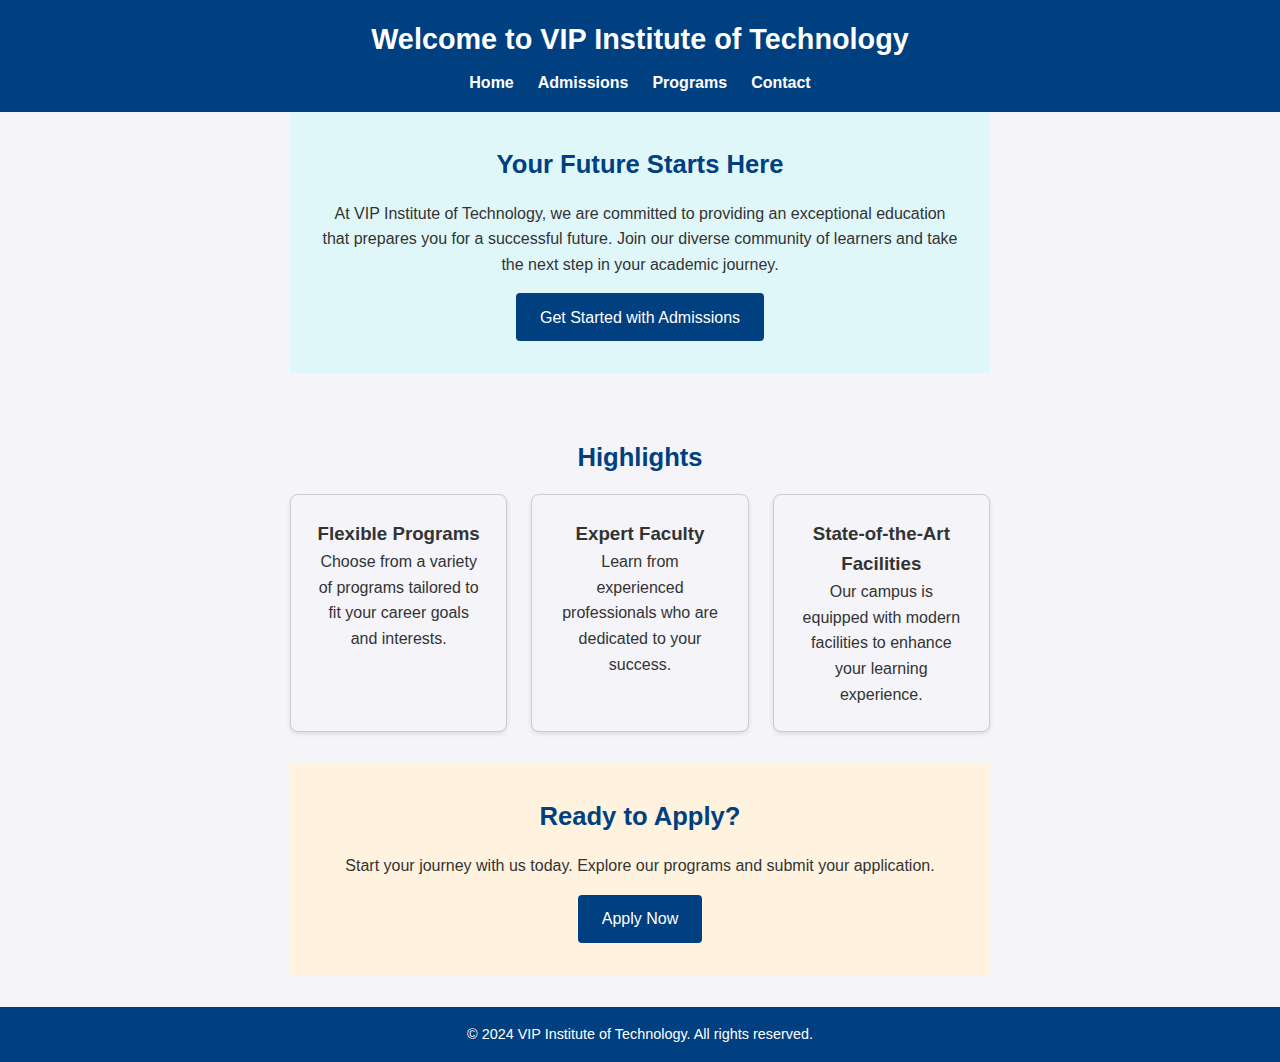
<file: index.html>
<!DOCTYPE html>
<html lang="en">
<head>
    <meta charset="UTF-8">
    <meta name="viewport" content="width=device-width, initial-scale=1.0">
    <title>Welcome to College Name</title>
    <link rel="stylesheet" href="styles.css">
</head>
<body>
    <!-- Header -->
    <header>
        <h1>Welcome to VIP Institute of Technology</h1>
        <button id="nav-toggle">☰ Menu</button>
        <nav>
            <ul>
                <li><a href="index.html">Home</a></li>
                <li><a href="admissions.html">Admissions</a></li>
                <li><a href="programs.html">Programs</a></li>
                <li><a href="contact.html">Contact</a></li>
            </ul>
        </nav>
    </header>

    <!-- Main Section -->
    <main>
        <section class="intro">
            <h2>Your Future Starts Here</h2>
            <p>At VIP Institute of Technology, we are committed to providing an exceptional education that prepares you for a successful future. Join our diverse community of learners and take the next step in your academic journey.</p>
            <a href="admissions.html" class="cta-button">Get Started with Admissions</a>
        </section>

        <section class="highlights">
            <h2>Highlights</h2>
            <div class="highlights-container">
                <div class="highlight-card">
                    <h3>Flexible Programs</h3>
                    <p>Choose from a variety of programs tailored to fit your career goals and interests.</p>
                </div>
                <div class="highlight-card">
                    <h3>Expert Faculty</h3>
                    <p>Learn from experienced professionals who are dedicated to your success.</p>
                </div>
                <div class="highlight-card">
                    <h3>State-of-the-Art Facilities</h3>
                    <p>Our campus is equipped with modern facilities to enhance your learning experience.</p>
                </div>
            </div>
        </section>        

        <section class="call-to-action">
            <h2>Ready to Apply?</h2>
            <p>Start your journey with us today. Explore our programs and submit your application.</p>
            <a href="apply.html" class="cta-button">Apply Now</a>
        </section>
    </main>

    <!-- Footer -->
    <footer>
        <p>© 2024 VIP Institute of Technology. All rights reserved.</p>
    </footer>

    <!-- JavaScript -->
    <script src="script.js"></script>
</body>
</html>
</file>
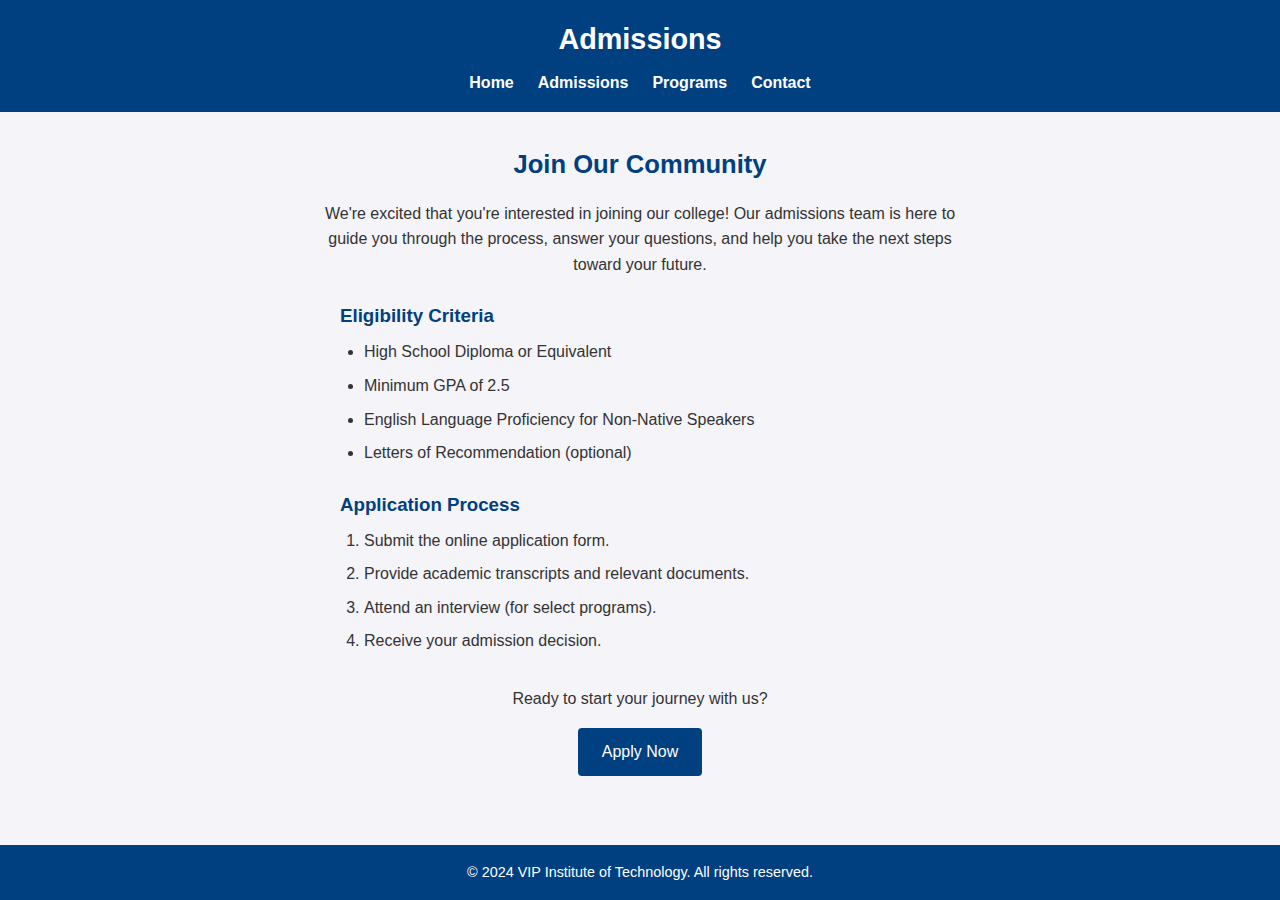
<file: admissions.html>
<!DOCTYPE html>
<html lang="en">
<head>
    <meta charset="UTF-8">
    <meta name="viewport" content="width=device-width, initial-scale=1.0">
    <title>VIP Institute of Technology - Admissions</title>
    <link rel="stylesheet" href="styles.css">
</head>
<body>
    <!-- Header -->
    <header>
        <h1>Admissions</h1>
        <button id="nav-toggle">☰ Menu</button>
        <nav>
            <ul>
                <li><a href="index.html">Home</a></li>
                <li><a href="admissions.html">Admissions</a></li>
                <li><a href="programs.html">Programs</a></li>
                <li><a href="contact.html">Contact</a></li>
            </ul>
        </nav>
    </header>

    <!-- Main Section -->
    <section>
        <h2>Join Our Community</h2>
        <p>We're excited that you're interested in joining our college! Our admissions team is here to guide you through the process, answer your questions, and help you take the next steps toward your future.</p>

        <!-- Admission Criteria -->
        <div class="admission-criteria">
            <h3>Eligibility Criteria</h3>
            <ul>
                <li>High School Diploma or Equivalent</li>
                <li>Minimum GPA of 2.5</li>
                <li>English Language Proficiency for Non-Native Speakers</li>
                <li>Letters of Recommendation (optional)</li>
            </ul>
        </div>

        <!-- Application Process -->
        <div class="application-process">
            <h3>Application Process</h3>
            <ol>
                <li>Submit the online application form.</li>
                <li>Provide academic transcripts and relevant documents.</li>
                <li>Attend an interview (for select programs).</li>
                <li>Receive your admission decision.</li>
            </ol>
        </div>

        <!-- Call to Action -->
        <div class="cta">
            <p>Ready to start your journey with us?</p>
            <a href="apply.html" class="apply-button">Apply Now</a>
        </div>
    </section>

    <!-- Footer -->
    <footer>
        <p>© 2024 VIP Institute of Technology. All rights reserved.</p>
    </footer>

    <!-- JavaScript -->
    <script src="script.js"></script>
</body>
</html>
</file>
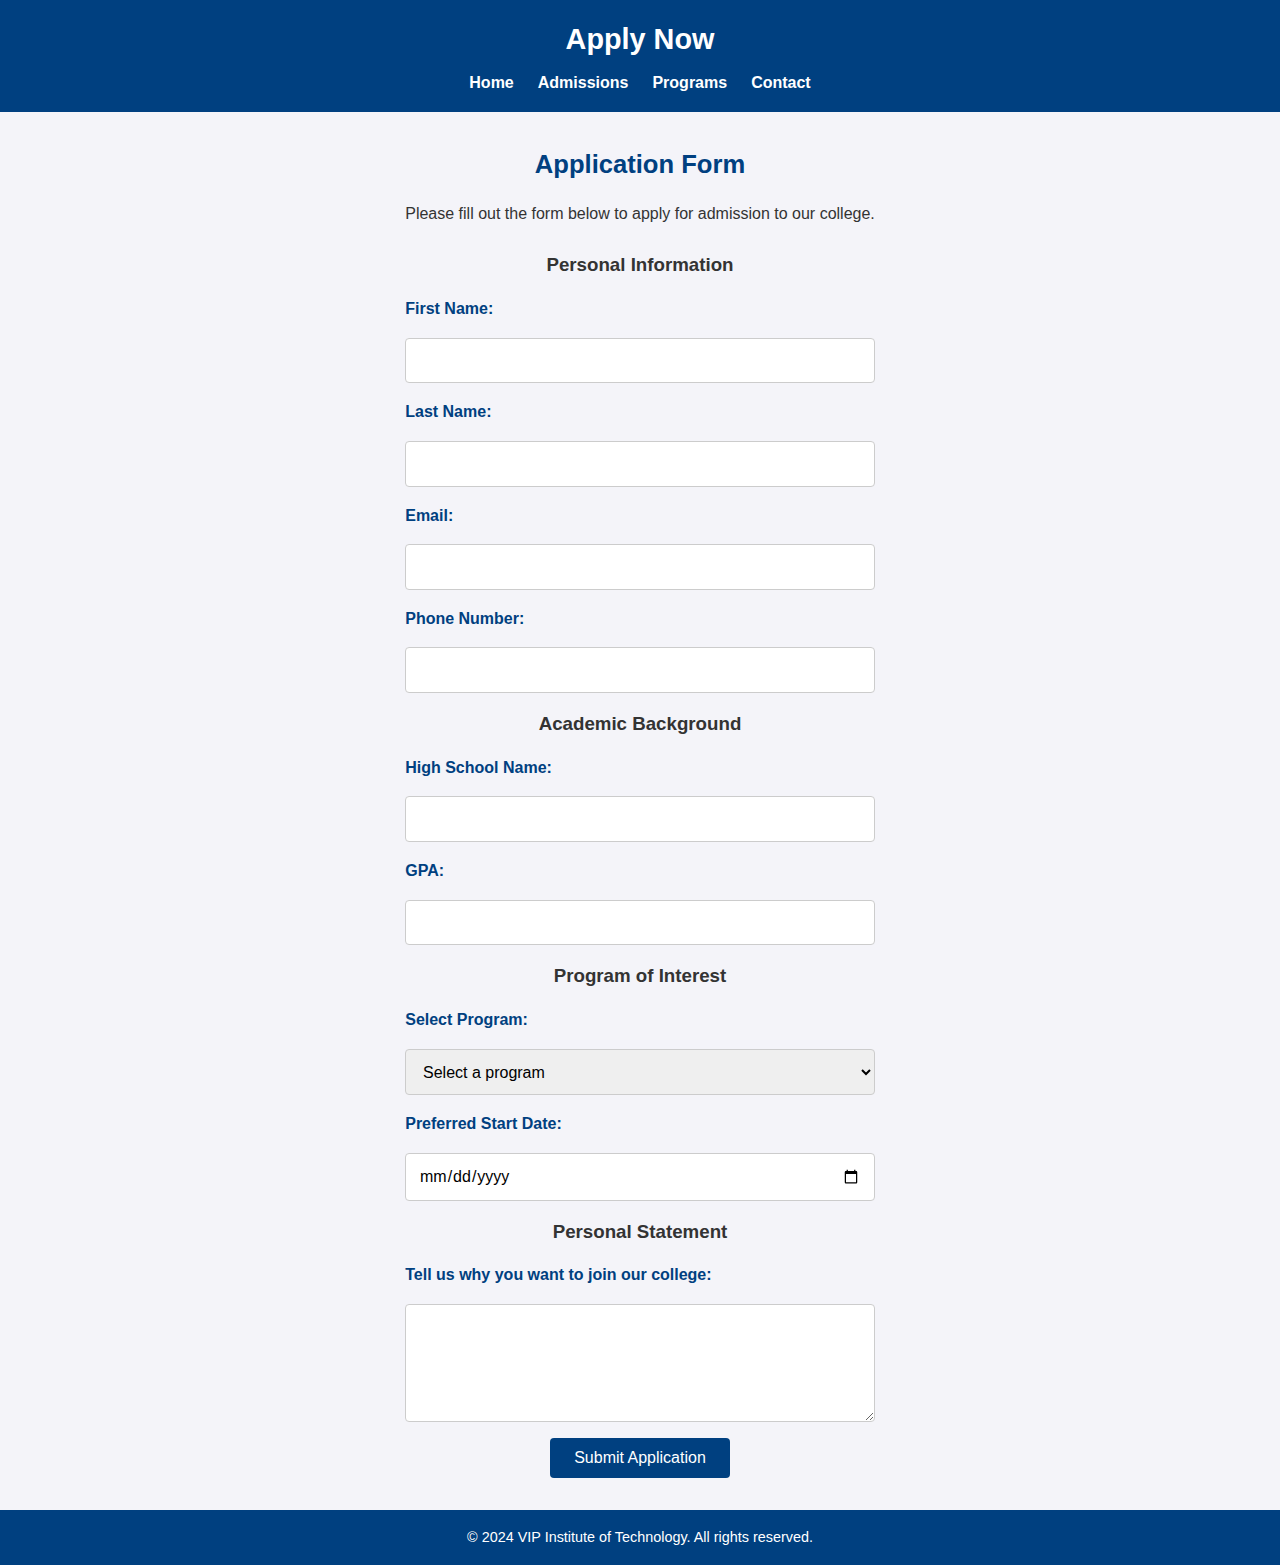
<file: apply.html>
<!DOCTYPE html>
<html lang="en">
<head>
    <meta charset="UTF-8">
    <meta name="viewport" content="width=device-width, initial-scale=1.0">
    <title>VIP Institute of Technology - Apply Now</title>
    <link rel="stylesheet" href="styles.css">
</head>
<body>
    <!-- Header -->
    <header>
        <h1>Apply Now</h1>
        <button id="nav-toggle">☰ Menu</button>
        <nav>
            <ul>
                <li><a href="index.html">Home</a></li>
                <li><a href="admissions.html">Admissions</a></li>
                <li><a href="programs.html">Programs</a></li>
                <li><a href="contact.html">Contact</a></li>
            </ul>
        </nav>
    </header>

    <!-- Main Section Kumaresan -->
    <section>
        <h2>Application Form</h2>
        <p>Please fill out the form below to apply for admission to our college.</p>

        <!-- Application Form -->
        <form id="application-form">
            <!-- Personal Information -->
            <h3>Personal Information</h3>
            <label for="first-name">First Name:</label>
            <input type="text" id="first-name" name="first-name" required>

            <label for="last-name">Last Name:</label>
            <input type="text" id="last-name" name="last-name" required>

            <label for="email">Email:</label>
            <input type="email" id="email" name="email" required>

            <label for="phone">Phone Number:</label>
            <input type="tel" id="phone" name="phone" required>

            <!-- Academic Background -->
            <h3>Academic Background</h3>
            <label for="high-school">High School Name:</label>
            <input type="text" id="high-school" name="high-school" required>

            <label for="gpa">GPA:</label>
            <input type="number" step="0.01" id="gpa" name="gpa" required>

            <!-- Program of Interest -->
            <h3>Program of Interest</h3>
            <label for="program">Select Program:</label>
            <select id="program" name="program" required>
                <option value="">Select a program</option>
                <option value="computer-science">Computer Science</option>
                <option value="business-administration">Business Administration</option>
                <option value="engineering">Engineering</option>
                <option value="psychology">Psychology</option>
                <!-- Add more programs as needed -->
            </select>

            <label for="start-date">Preferred Start Date:</label>
            <input type="date" id="start-date" name="start-date" required>

            <!-- Personal Statement -->
            <h3>Personal Statement</h3>
            <label for="statement">Tell us why you want to join our college:</label>
            <textarea id="statement" name="statement" rows="5" required></textarea>

            <!-- Submit Button -->
            <button type="submit">Submit Application</button>
        </form>
    </section>

    <!-- Footer -->
    <footer>
        <p>© 2024 VIP Institute of Technology. All rights reserved.</p>
    </footer>

    <!-- JavaScript -->
    <script src="script.js"></script>
</body>
</html>
</file>
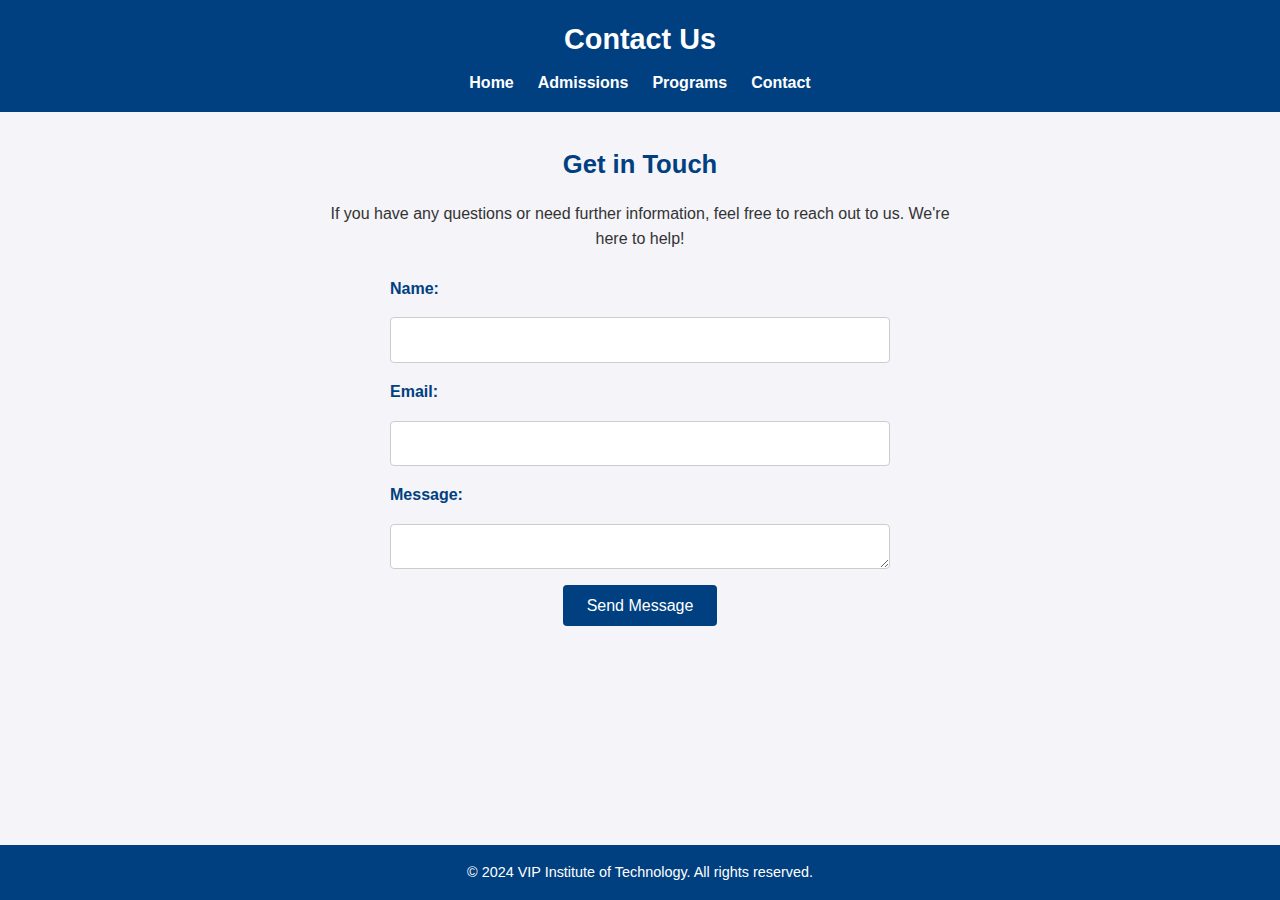
<file: contact.html>
<!DOCTYPE html>
<html lang="en">
<head>
    <meta charset="UTF-8">
    <meta name="viewport" content="width=device-width, initial-scale=1.0">
    <title>VIP Institute of Technology - Contact Us</title>
    <link rel="stylesheet" href="styles.css">
</head>
<body>
    <!-- Header -->
    <header>
        <h1>Contact Us</h1>
        <button id="nav-toggle">☰ Menu</button>
        <nav>
            <ul>
                <li><a href="index.html">Home</a></li>
                <li><a href="admissions.html">Admissions</a></li>
                <li><a href="programs.html">Programs</a></li>
                <li><a href="contact.html">Contact</a></li>
            </ul>
        </nav>
    </header>

    <!-- Main Section -->
    <section>
        <h2>Get in Touch</h2>
        <p>If you have any questions or need further information, feel free to reach out to us. We're here to help!</p>
        
        <!-- Contact Form -->
        <form id="contact-form">
            <label for="name">Name:</label>
            <input type="text" id="name" name="name" required>

            <label for="email">Email:</label>
            <input type="email" id="email" name="email" required>

            <label for="message">Message:</label>
            <textarea id="message" name="message" rows="1" required></textarea>

            <button type="submit">Send Message</button>
        </form>
    </section>

    <!-- Footer -->
    <footer>
        <p>© 2024 VIP Institute of Technology. All rights reserved.</p>
    </footer>

    <!-- JavaScript -->
    <script src="script.js"></script>
</body>
</html>
</file>
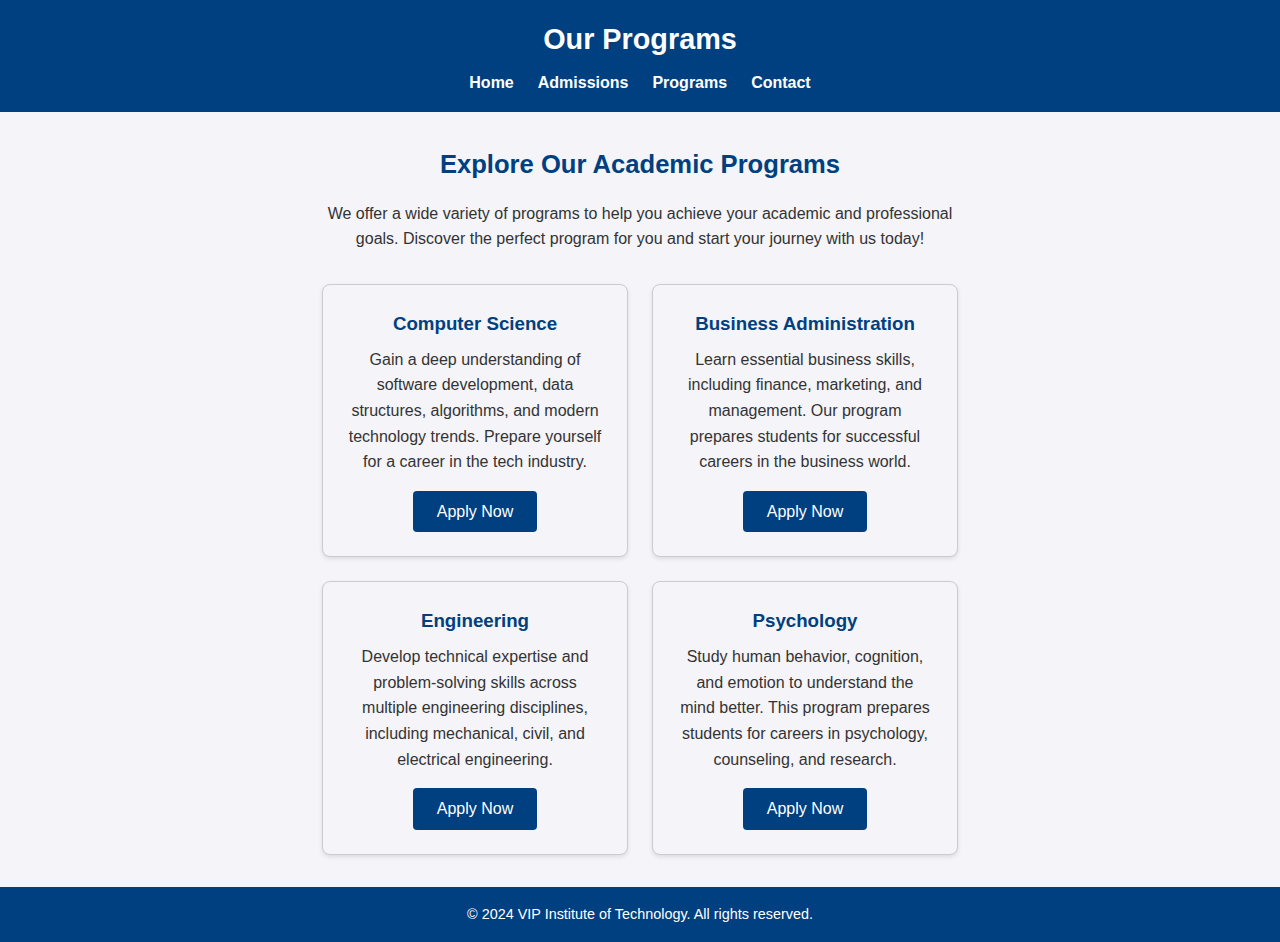
<file: programs.html>
<!DOCTYPE html>
<html lang="en">
<head>
    <meta charset="UTF-8">
    <meta name="viewport" content="width=device-width, initial-scale=1.0">
    <title>VIP Institute of Technology - Programs</title>
    <link rel="stylesheet" href="styles.css">
</head>
<body>
    <!-- Header -->
    <header>
        <h1>Our Programs</h1>
        <button id="nav-toggle">☰ Menu</button>
        <nav>
            <ul>
                <li><a href="index.html">Home</a></li>
                <li><a href="admissions.html">Admissions</a></li>
                <li><a href="programs.html">Programs</a></li>
                <li><a href="contact.html">Contact</a></li>
            </ul>
        </nav>
    </header>

    <!-- Main Section -->
    <section>
        <h2>Explore Our Academic Programs</h2>
        <p>We offer a wide variety of programs to help you achieve your academic and professional goals. Discover the perfect program for you and start your journey with us today!</p>

        <!-- Programs List -->
        <div class="programs-list">
            <div class="program">
                <h3>Computer Science</h3>
                <p>Gain a deep understanding of software development, data structures, algorithms, and modern technology trends. Prepare yourself for a career in the tech industry.</p>
                <a href="apply.html" class="program-apply-button">Apply Now</a>
            </div>

            <div class="program">
                <h3>Business Administration</h3>
                <p>Learn essential business skills, including finance, marketing, and management. Our program prepares students for successful careers in the business world.</p>
                <a href="apply.html" class="program-apply-button">Apply Now</a>
            </div>

            <div class="program">
                <h3>Engineering</h3>
                <p>Develop technical expertise and problem-solving skills across multiple engineering disciplines, including mechanical, civil, and electrical engineering.</p>
                <a href="apply.html" class="program-apply-button">Apply Now</a>
            </div>

            <div class="program">
                <h3>Psychology</h3>
                <p>Study human behavior, cognition, and emotion to understand the mind better. This program prepares students for careers in psychology, counseling, and research.</p>
                <a href="apply.html" class="program-apply-button">Apply Now</a>
            </div>

            <!-- Add more programs as needed -->
        </div>
    </section>

    <!-- Footer -->
    <footer>
        <p>© 2024 VIP Institute of Technology. All rights reserved.</p>
    </footer>

    <!-- JavaScript -->
    <script src="script.js"></script>
</body>
</html>
</file>
<file: styles.css>
/* Reset and Global Styles */
* {
    margin: 0;
    padding: 0;
    box-sizing: border-box;
    font-family: Arial, sans-serif;
}

body {
    line-height: 1.6;
    color: #333;
    background-color: #f4f4f9;
    display: flex;
    flex-direction: column;
    min-height: 100vh;
}

/* Header Styles */
header {
    background-color: #004080;
    color: #fff;
    padding: 1rem 0;
    text-align: center;
    position: relative;
}

header h1 {
    font-size: 1.8rem;
    margin-bottom: 0.5rem;
}

header nav ul {
    list-style: none;
    display: flex;
    justify-content: center;
    gap: 1.5rem;
}

header nav ul li a {
    color: #fff;
    text-decoration: none;
    font-weight: bold;
}

header nav ul li a:hover {
    text-decoration: underline;
}

/* Mobile Navigation Toggle Button */
#nav-toggle {
    display: none; /* Hidden on larger screens */
    background: #004080;
    color: #fff;
    border: none;
    font-size: 1.5rem;
    cursor: pointer;
    padding: 0.5rem;
    position: absolute;
    top: 1rem;
    right: 1rem;
}

header nav ul.show {
    display: flex;
    flex-direction: column;
    align-items: center;
}

/* Section Styles */
section {
    padding: 2rem;
    max-width: 700px;
    margin: 0 auto;
    text-align: center;
}

section h2 {
    font-size: 1.6rem;
    margin-bottom: 1rem;
    color: #004080;
}

/* Footer Styles */
footer {
    background-color: #004080;
    color: #fff;
    text-align: center;
    padding: 1rem 0;
    margin-top: auto;
    font-size: 0.9rem;
}

/* Modal Styles */
.modal {
    display: none;
    position: fixed;
    top: 0;
    left: 0;
    width: 100%;
    height: 100%;
    background: rgba(0, 0, 0, 0.5);
    justify-content: center;
    align-items: center;
}

.modal.visible {
    display: flex;
}

.modal-content {
    background: #fff;
    padding: 20px;
    border-radius: 5px;
    width: 80%;
    max-width: 500px;
    text-align: center;
    position: relative;
}

.modal-content h2 {
    color: #004080;
}

.close-button {
    position: absolute;
    top: 10px;
    right: 10px;
    font-size: 24px;
    cursor: pointer;
}

/* Contact Form Styles */
#contact-form {
    display: flex;
    flex-direction: column;
    align-items: center;
    gap: 1rem;
    margin-top: 1.5rem;
}

#contact-form label {
    font-weight: bold;
    color: #004080;
    text-align: left;
    width: 100%;
    max-width: 500px;
}

#contact-form input,
#contact-form textarea {
    padding: 0.8rem;
    border: 1px solid #ccc;
    border-radius: 4px;
    font-size: 1rem;
    width: 100%;
    max-width: 500px;
}

#contact-form textarea {
    resize: vertical;
}

#contact-form button {
    padding: 0.7rem 1.5rem;
    border: none;
    border-radius: 4px;
    background-color: #004080;
    color: #fff;
    font-size: 1rem;
    cursor: pointer;
    transition: background-color 0.3s ease;
}

#contact-form button:hover {
    background-color: #003366;
}

/* Responsive Design */
@media (max-width: 768px) {
    header nav ul {
        display: none; /* Hide navigation by default on smaller screens */
        flex-direction: column;
    }

    #nav-toggle {
        display: block; /* Show toggle button on smaller screens */
    }

    header nav ul.show {
        display: flex; /* Show navigation when toggle button is clicked */
    }

    section h2 {
        font-size: 1.4rem;
    }
}

@media (max-width: 500px) {
    header h1 {
        font-size: 1.4rem;
    }

    section h2 {
        font-size: 1.3rem;
    }

    footer {
        font-size: 0.8rem;
    }

    #contact-form label {
        font-size: 0.9rem;
    }
}
/* Admissions Page Styles */
.admission-criteria, .application-process {
    margin-top: 1.5rem;
    text-align: left;
    max-width: 600px;
    margin-left: auto;
    margin-right: auto;
}

.admission-criteria h3, .application-process h3 {
    color: #004080;
    margin-bottom: 0.5rem;
}

.admission-criteria ul, .application-process ol {
    padding-left: 1.5rem;
    line-height: 1.6;
}

.admission-criteria ul li, .application-process ol li {
    margin-bottom: 0.5rem;
}

.cta {
    margin-top: 2rem;
    text-align: center;
}

.apply-button {
    padding: 0.7rem 1.5rem;
    background-color: #004080;
    color: #fff;
    text-decoration: none;
    border-radius: 4px;
    font-size: 1rem;
    transition: background-color 0.3s ease;
    display: inline-block;
    margin-top: 1rem;
}

.apply-button:hover {
    background-color: #003366;
}
/* Apply Page Form Styles */
#application-form {
    display: flex;
    flex-direction: column;
    align-items: center;
    gap: 1rem;
    margin-top: 1.5rem;
    max-width: 600px;
    margin-left: auto;
    margin-right: auto;
}

#application-form label {
    font-weight: bold;
    color: #004080;
    text-align: left;
    width: 100%;
}

#application-form input, 
#application-form select, 
#application-form textarea {
    width: 100%;
    max-width: 500px;
    padding: 0.8rem;
    border: 1px solid #ccc;
    border-radius: 4px;
    font-size: 1rem;
}

#application-form button {
    padding: 0.7rem 1.5rem;
    border: none;
    border-radius: 4px;
    background-color: #004080;
    color: #fff;
    font-size: 1rem;
    cursor: pointer;
    transition: background-color 0.3s ease;
}

#application-form button:hover {
    background-color: #003366;
}
/* Programs Page Styling */
.programs-list {
    display: grid;
    grid-template-columns: repeat(auto-fit, minmax(250px, 1fr));
    gap: 1.5rem;
    margin-top: 2rem;
    max-width: 900px;
    margin-left: auto;
    margin-right: auto;
}

.program {
    background-color: #f4f4f9;
    border: 1px solid #ccc;
    padding: 1.5rem;
    border-radius: 8px;
    text-align: center;
    box-shadow: 0 2px 4px rgba(0, 0, 0, 0.1);
}

.program h3 {
    color: #004080;
    margin-bottom: 0.5rem;
}

.program p {
    margin-bottom: 1rem;
    color: #333;
}

.program-apply-button {
    display: inline-block;
    padding: 0.5rem 1.5rem;
    background-color: #004080;
    color: #fff;
    text-decoration: none;
    border-radius: 4px;
    font-size: 1rem;
    transition: background-color 0.3s ease;
}

.program-apply-button:hover {
    background-color: #003366;
}
/* Main Section Styles */
.intro {
    text-align: center;
    padding: 2rem;
    background-color: #e0f7fa;
    margin-bottom: 2rem;
}

.intro h2 {
    color: #004080;
}

.cta-button {
    padding: 0.7rem 1.5rem;
    background-color: #004080;
    color: #fff;
    text-decoration: none;
    border-radius: 4px;
    font-size: 1rem;
    transition: background-color 0.3s ease;
    display: inline-block;
    margin-top: 1rem;
}

.cta-button:hover {
    background-color: #003366;
}

/* Highlights Section */
.highlights {
    text-align: center; /* Center the section title */
    padding: 2rem 0; /* Padding around the section */
}

.highlights-container {
    display: flex; /* Use flexbox for alignment */
    justify-content: space-around; /* Space cards evenly */
    flex-wrap: wrap; /* Allow wrapping on smaller screens */
    gap: 1.5rem; /* Space between cards */
    max-width: 900px; /* Limit maximum width */
    margin: 0 auto; /* Center the container */
}

.highlight-card {
    background-color: #f4f4f9;
    border: 1px solid #ccc;
    padding: 1.5rem;
    border-radius: 8px;
    text-align: center;
    box-shadow: 0 2px 4px rgba(0, 0, 0, 0.1);
    flex: 1 1 200px; /* Allow flexibility in card sizes */
}

.highlight-icon {
    width: 50px; /* Set width of icons */
    height: auto; /* Maintain aspect ratio */
    margin-bottom: 1rem; /* Spacing below the icon */
}

.call-to-action {
    text-align: center;
    padding: 2rem;
    background-color: #fff3e0;
    margin-bottom: 2rem;
}

.call-to-action h2 {
    color: #004080;
}
</file>
